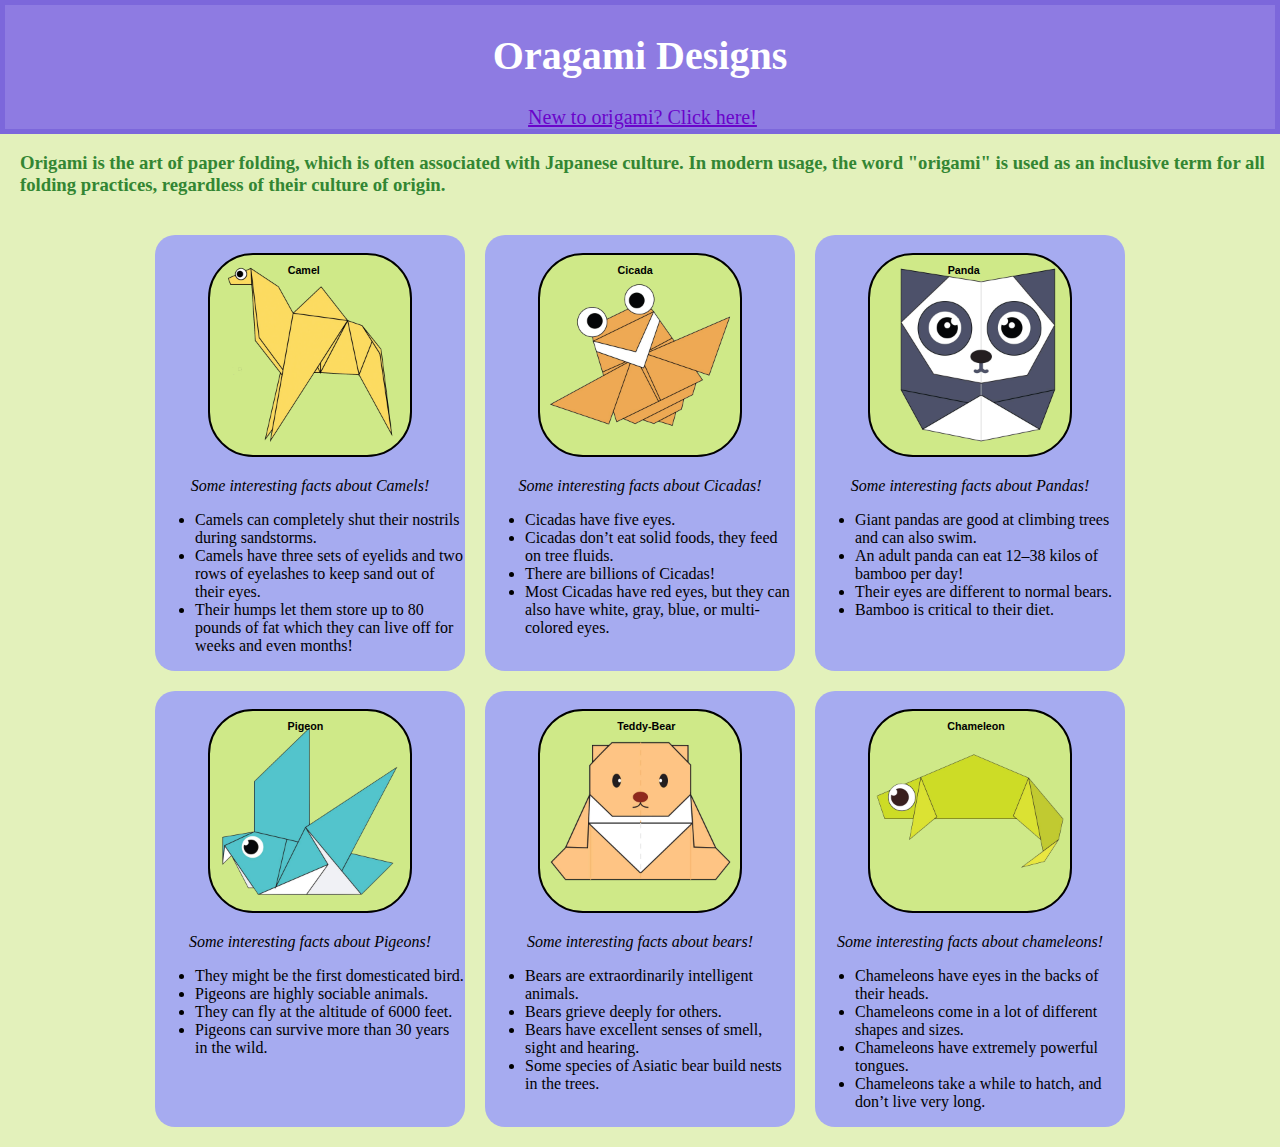
<file: index.html>
<!DOCTYPE html>
<html>
    <head>
        <title>Oragami Designs</title>
        <link rel = "stylesheet" href = "style.css"/>
    </head>
    <body>
        <div class= "header">
            <center>
            <h1>Oragami Designs</h1>
            <a href = "https://origami.me/beginners-guide/">New to origami? Click here!</a>
        </div>
        <h3>Origami is the art of paper folding, which is often associated with Japanese culture. In modern usage, the word "origami" is used as an inclusive term for all folding practices, regardless of their culture of origin.</h3>
            </center>
        <div class = "grid">
            <div class = "info">
                <center>
                <br/>
                <h6>Camel</h6>
                <a href = "camel.html"><img src = "images/camel.png" width = "200px" height = "200px"/></a>
                <p><i>Some interesting facts about Camels!</i></p>
                </center>
                <ul>
                    <li>Camels can completely shut their nostrils during sandstorms.</li>
                    <li>Camels have three sets of eyelids and two rows of eyelashes to keep sand out of their eyes.</li>
                    <li>Their humps let them store up to 80 pounds of fat which they can live off for weeks and even months!</li>
                </ul>
            </div>
            <div class = "info">
                <center>
                <br/>
                <h6>Cicada</h6>
                <a href = "cicada.html"><img src = "images/cicada.png" width = "200px" height = "200px"/></a>
                <p><i>Some interesting facts about Cicadas!</i></p>
                </center>
                <ul>
                    <li>Cicadas have five eyes.</li>
                    <li>Cicadas don’t eat solid foods, they feed on tree fluids.</li>
                    <li>There are billions of Cicadas!</li>
                    <li>Most Cicadas have red eyes, but they can also have white, gray, blue, or multi-colored eyes.</li>
                </ul>
            </div>
            <div class = "info">
                <center>
                <br/>
                <h6>Panda</h6>
                <a href="panda.html"><img src = "images/panda.png" width = "200xp" height = "200xp"/></a>
                <p><i>Some interesting facts about Pandas!</i></p>
                </center>
                <ul>
                    <li>Giant pandas are good at climbing trees and can also swim.</li>
                    <li>An adult panda can eat 12–38 kilos of bamboo per day!</li>
                    <li>Their eyes are different to normal bears.</li>
                    <li>Bamboo is critical to their diet.</li>
                </ul>
            </div>
            <div class = "info">
                <center>
                    <br/>
                    <h6>Pigeon</h6>
                    <a href="pigeon.html"><img src = "images/pigeon.png" width = "200xp" height = "200xp"/></a>
                    <p><i>Some interesting facts about Pigeons!</i></p>
                </center>
                <ul>
                    <li>They might be the first domesticated bird.</li>
                    <li>Pigeons are highly sociable animals.</li>
                    <li>They can fly at the altitude of 6000 feet.</li>
                    <li>Pigeons can survive more than 30 years in the wild.</li>
                </ul>
            </div>
            <div class = "info">
                <center>
                    <br/>
                    <h6>Teddy-Bear</h6>
                    <a href="bear.html"><img src = "images/teddy.png" width = "200xp" height = "200xp"/></a>
                    <p><i>Some interesting facts about bears!</i></p>
                </center>
                <ul>
                    <li>Bears are extraordinarily intelligent animals.</li>
                    <li>Bears grieve deeply for others.</li>
                    <li>Bears have excellent senses of smell, sight and hearing.</li>
                    <li>Some species of Asiatic bear build nests in the trees.</li>
                </ul>
            </div>
                <div class = "info">
                    <center>
                        <br/>
                        <h6>Chameleon</h6>
                        <a href="chameleon.html"><img src = "images/chameleon.png" width = "200xp" height = "200xp"/></a>
                        <p><i>Some interesting facts about chameleons!</i></p>
                    </center>
                    <ul>
                        <li>Chameleons have eyes in the backs of their heads.</li>
                        <li>Chameleons come in a lot of different shapes and sizes.</li>
                        <li>Chameleons have extremely powerful tongues.</li>
                        <li>Chameleons take a while to hatch, and don’t live very long.</li>
                    </ul>
                </div>
            </div>
        </div>
    </body>
</html>
</file>
<file: style.css>
.header{
    background-color:#8e7be2;
    font-size: 20px;
    font-family: cursive;
    font-weight: 400;
    color:white;
    border: 5px solid #7c67db;
}
.header a{
    margin-left: 5px;
}
.grid{
    display: flex;
    flex-wrap: wrap;
    justify-content: center;
    padding: 10px;
}
.grid img{
    border: 2px solid black;
    border-radius: 45px;
    background-color: #cfe988;
}
.img img{
    border: 2px solid black;
    border-radius: 30px;
    background-color: #cfe988;
}
.info{
    position: relative;
    border-radius: 20px;
    background-color: #a6abf0;
    width: 310px;
    font-family: Verdana, Geneva, Tahoma, sans-serif;
    margin: 10px;
}
.info h6{
    position: absolute; 
    opacity: 1;
    top: 2%;
    left: 43%;
    transform: translate(-2%, -43%);
}
body{
    background-color: #e3f1bb;
    margin: 0px;
}
p{
    font-family:Georgia, 'Times New Roman', Times;
}
li{
    font-family:Georgia, 'Times New Roman', Times;
}
h3{
    font-family:Georgia, 'Times New Roman', Times;
    margin-left: 20px;
    color: rgb(51, 134, 51);
}
a:link{
    color: rgb(106, 4, 202);
}
a:visited{
    color: white;
}
.info img:hover{
    transform: scale(1.07);
}
.info h6:hover{
    opacity: 2;
}
</file>
